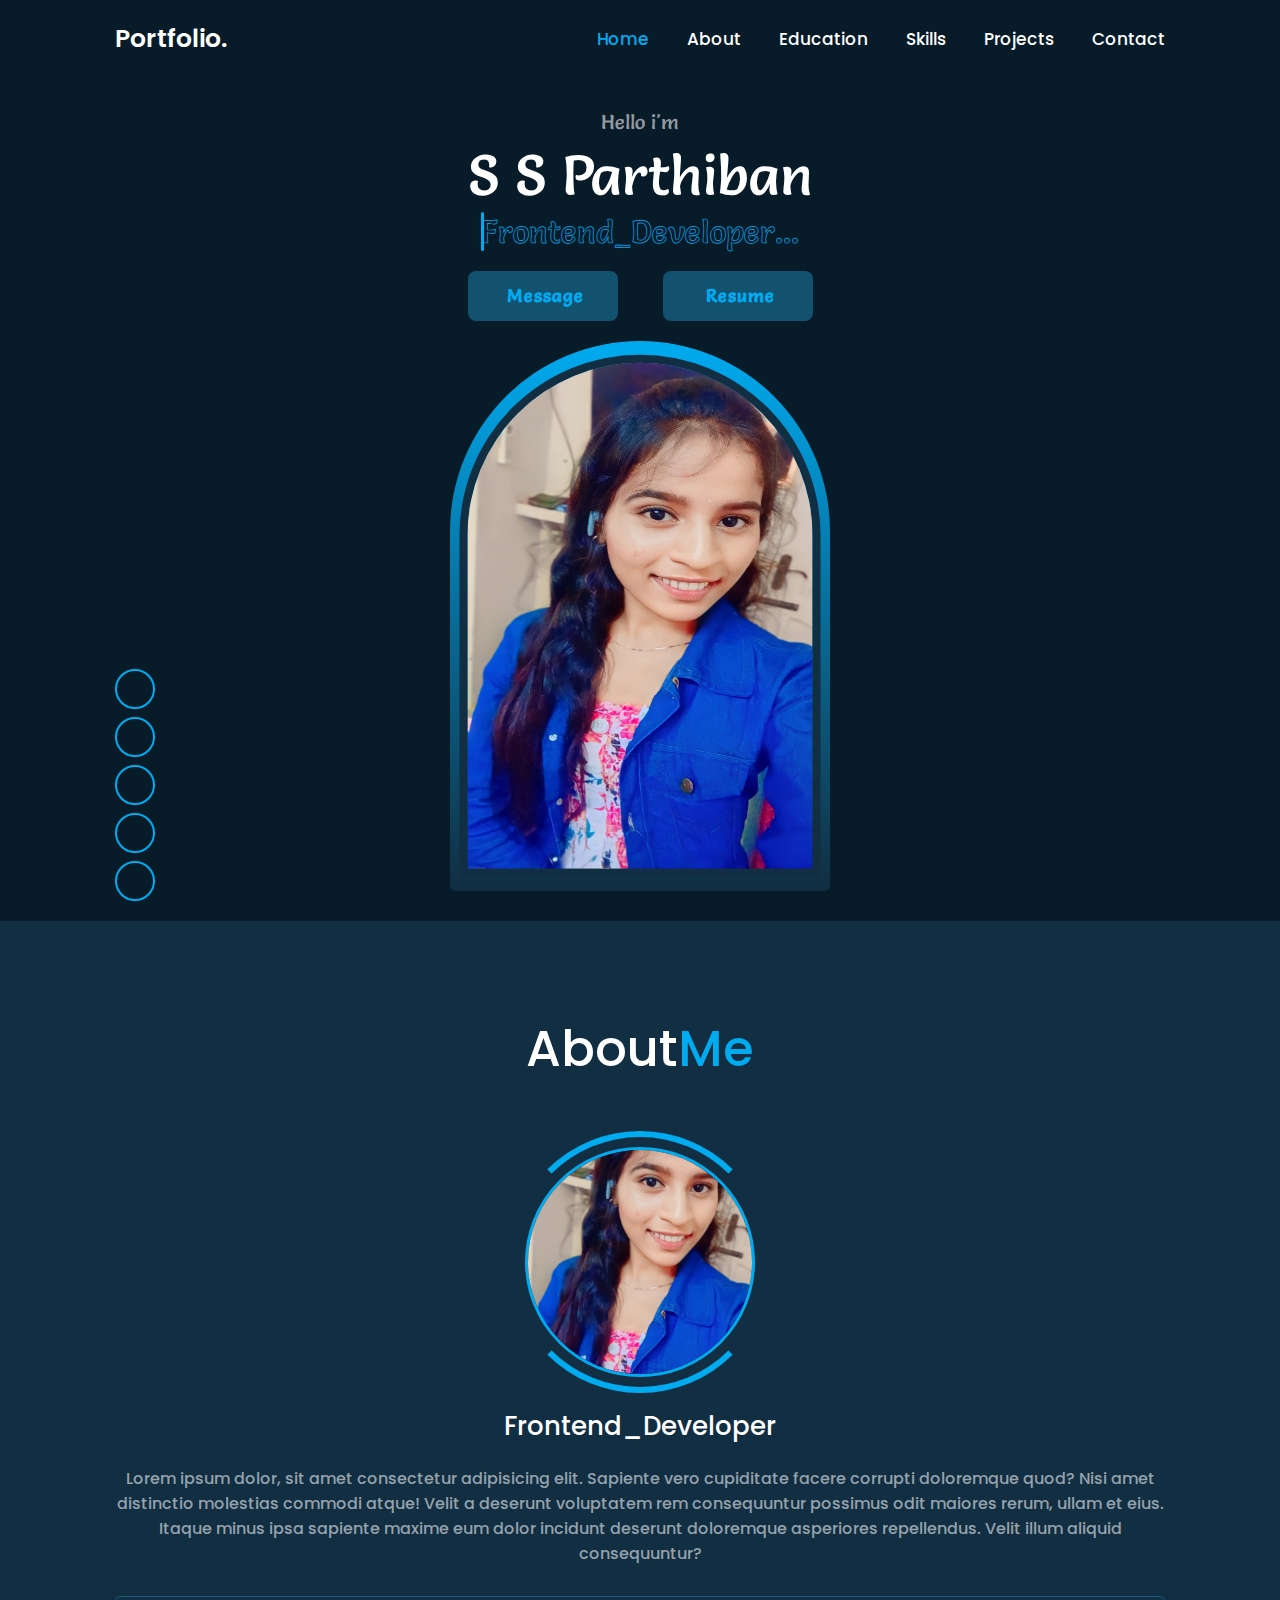
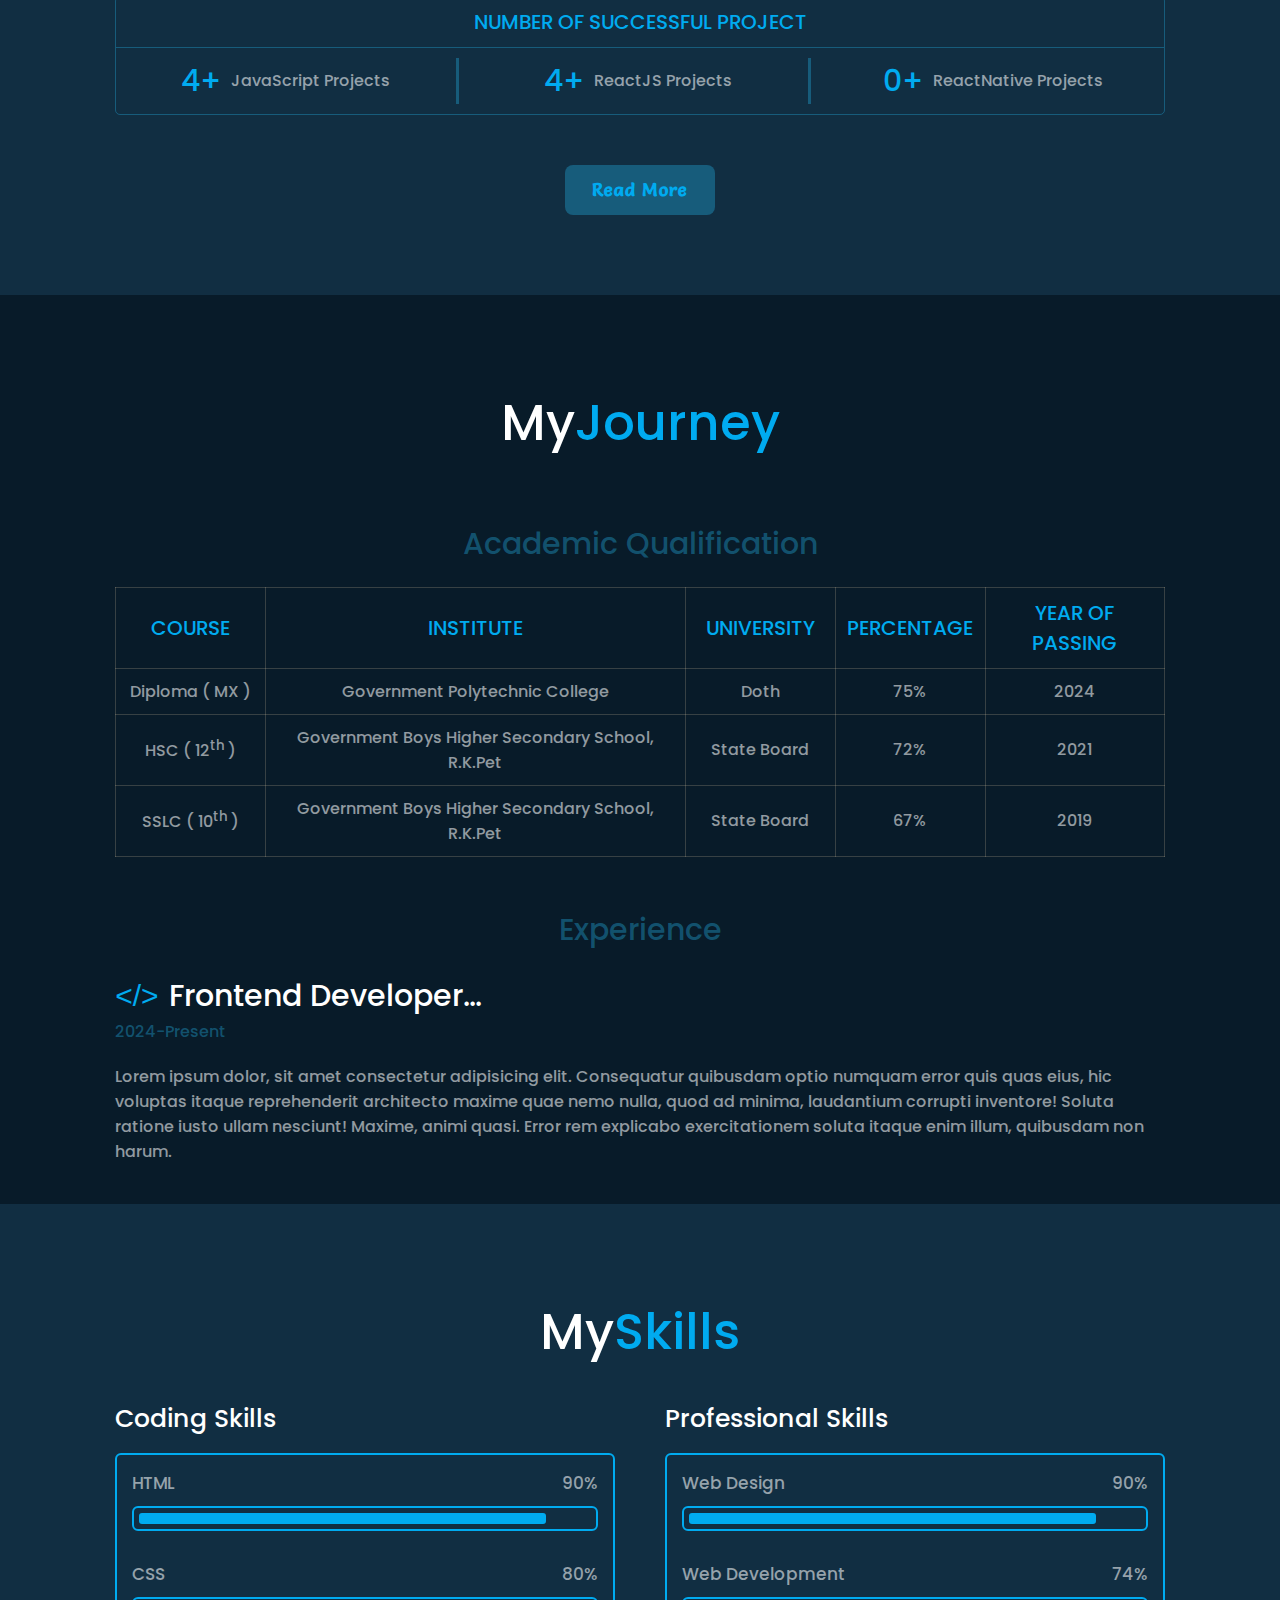
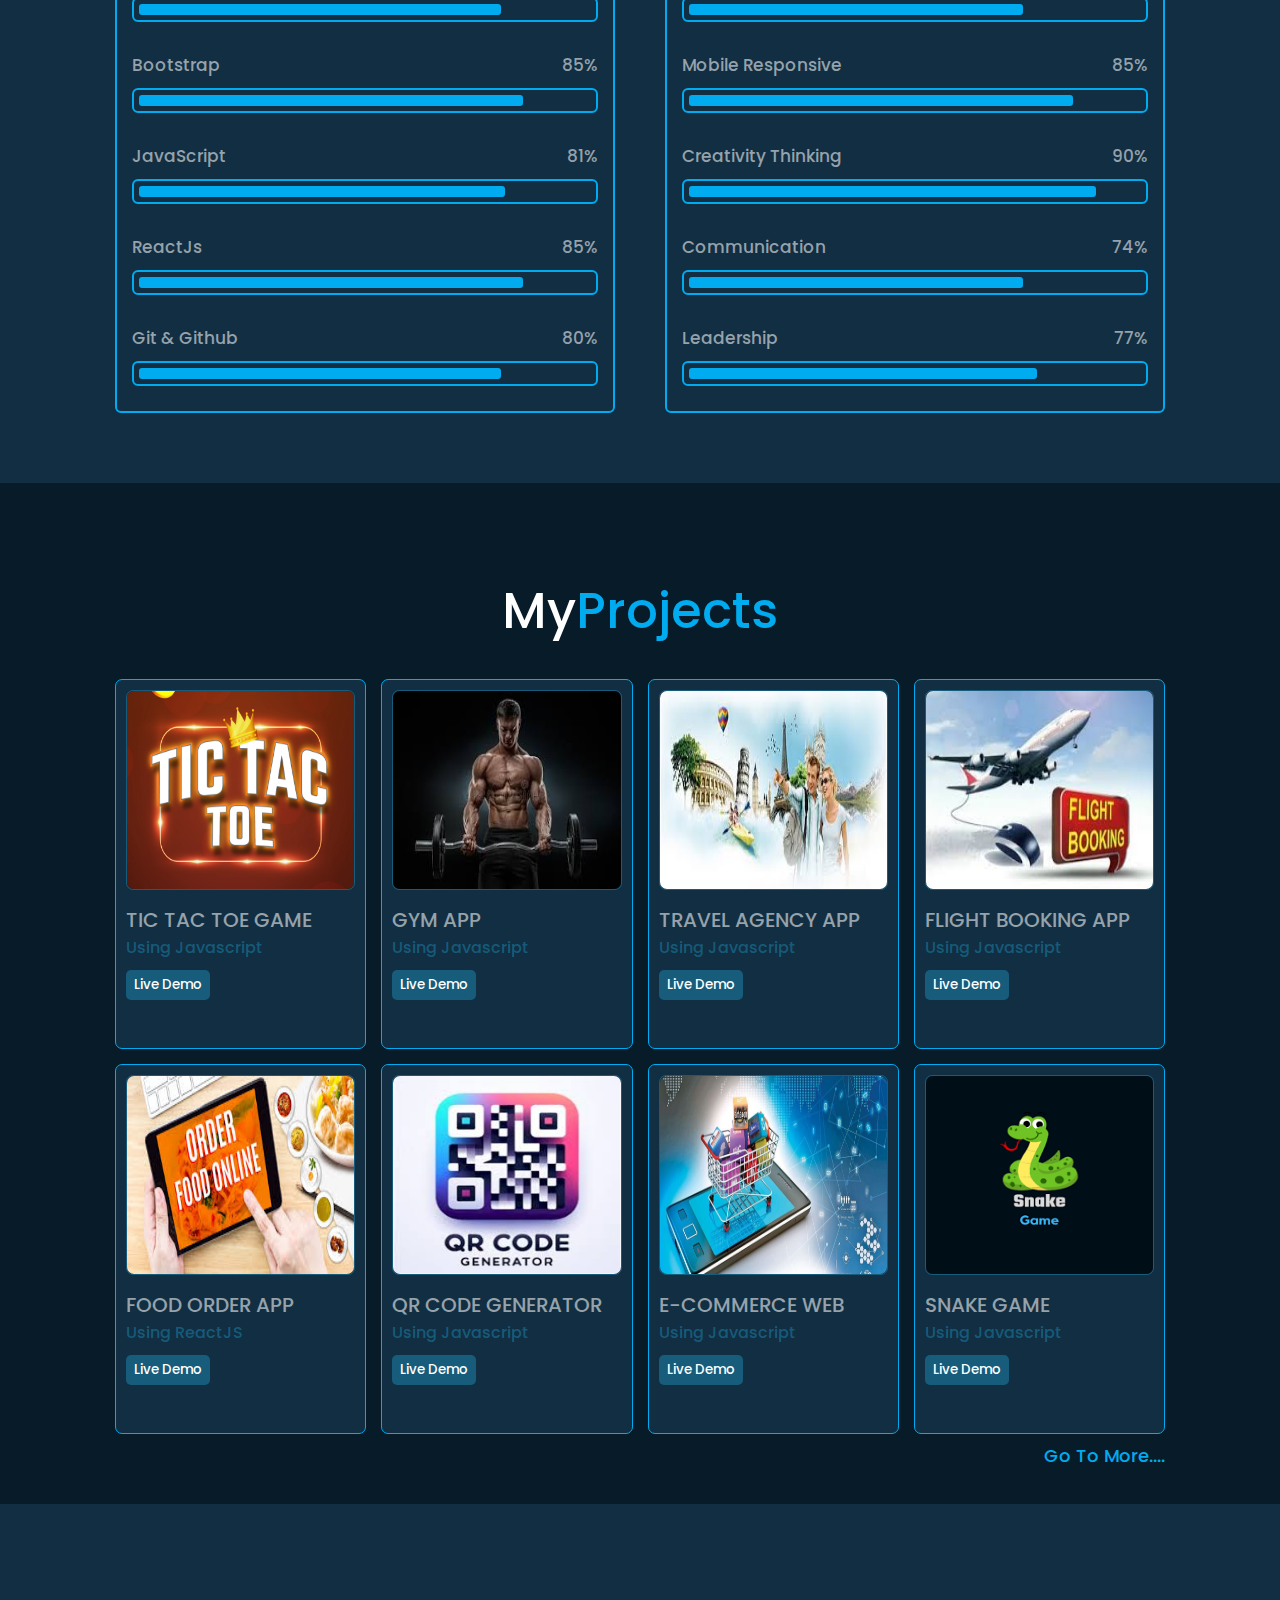
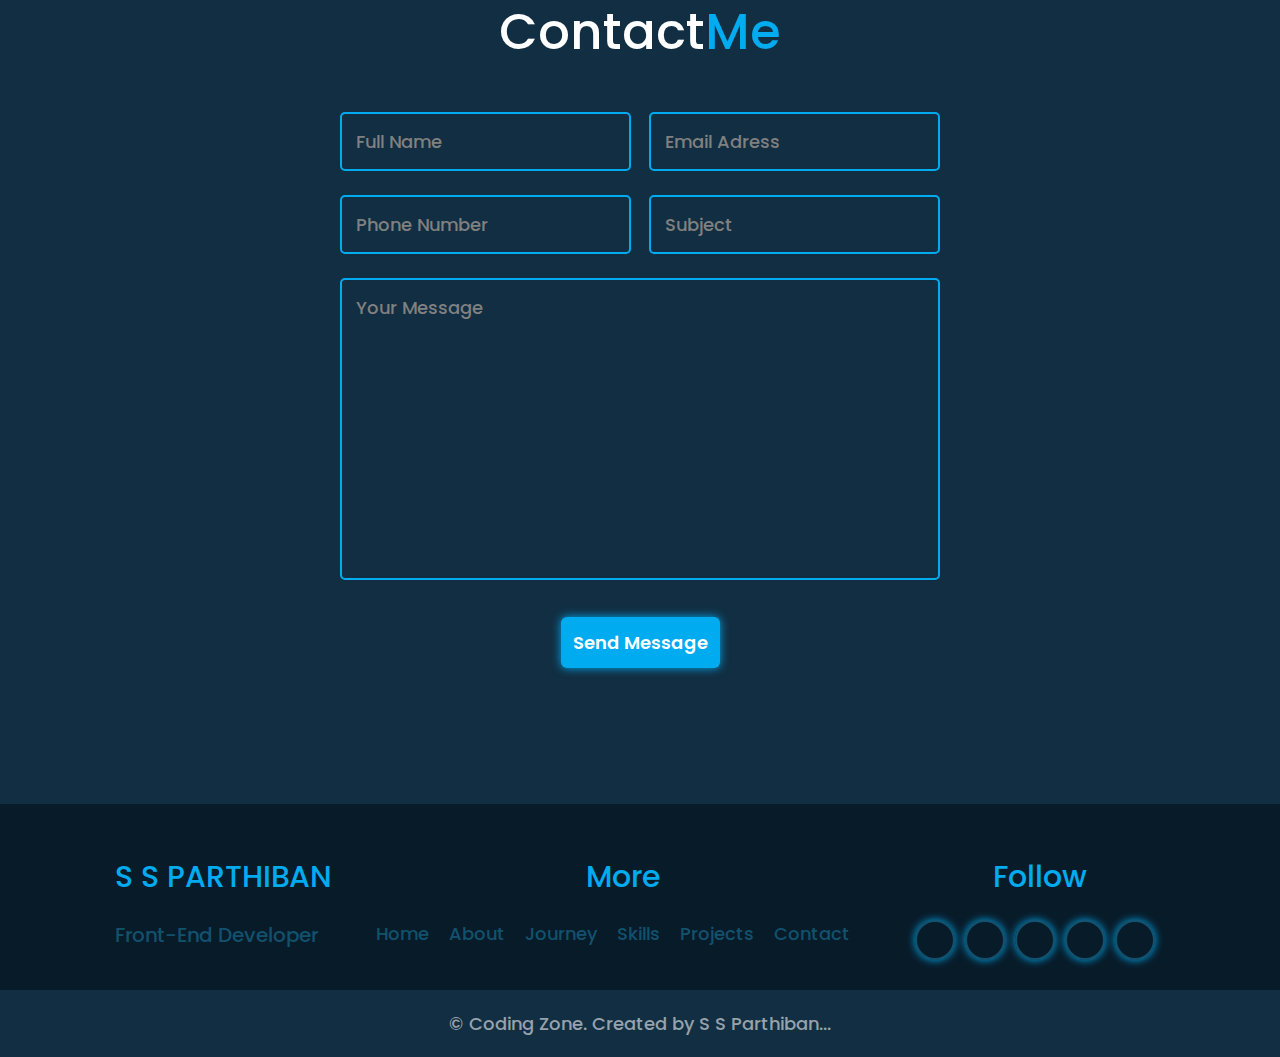
<file: index.html/index.html>
<!DOCTYPE html>
<html lang="en">
<head>
    <meta charset="UTF-8">
    <meta name="viewport" content="width=device-width, initial-scale=1.0">
    <title>parthiban portfolio</title>
    <link rel="stylesheet" href="../style.css">
    <script src="../script.js" defer></script>
    <link rel="stylesheet" href="https://cdnjs.cloudflare.com/ajax/libs/font-awesome/6.5.1/css/all.min.css" integrity="sha512-DTOQO9RWCH3ppGqcWaEA1BIZOC6xxalwEsw9c2QQeAIftl+Vegovlnee1c9QX4TctnWMn13TZye+giMm8e2LwA==" crossorigin="anonymous" referrerpolicy="no-referrer" />
</head>
<body>
    <!-- header section -->
    <header class="header">
        <a href="#" class="logo">Portfolio.</a>

        <i class="fa-solid fa-bars" id="menu-icon"></i>

        <nav class="navbar">
            <a href="#" class="active">Home</a>
            <a href="#about">About</a>
            <a href="#education">Education</a>
            <a href="#skills">Skills</a>
            <a href="#projects">Projects</a>
            <a href="#contact">Contact</a>
        </nav>
    </header>

    <!-- home section -->
    <section class="home" id="home">
        <div class="home-content ">
            <p>Hello i'm</p>
            <h1>S S Parthiban</h1>
            <div class="text-animate">
                <h3 data-value="Frontend_Developer...">Frontend_Developer...</h3>
            </div>
            
            <div class="btn-box">
                <a href="https://wa.me/918883785894?ext=Hi how are you " target="_blank" class="btn"><i class="fa-brands fa-whatsapp"></i>Message</a>
                <a href="../resume/S S Parthiban Resume.pdf" download="parthiban Resume" target="_blank" class="btn"><i class="fa-solid fa-download"></i>Resume</a>
            </div>
        </div>
        <div class="heroImgDiv">
            <img src="../profileimg/ssparthi.jpg" alt="">
        </div>
        <div class="home-sci">
            <div><a href="https://www.instagram.com/s_s_parthiban?igsh=MW80ZnVjNmd0bXhndA=="><i class="fa-brands fa-instagram"></i></a></div>
            <div><a href="https://www.facebook.com/profile.php?id=61556801003787&mibextid=ZbWKwL"><i class="fa-brands fa-facebook"></i></a></div>
            <div><a href="#"><i class="fa-brands fa-linkedin-in"></i></a></div>
            <div><a href="mailto:ssparthiban99@gmail.com"><i class="fa-regular fa-envelope"></i></a></div>
            <div><a href="#"><i class="fa-brands fa-github"></i></a></div>
        </div>

    </section>

    <!-- about section -->
    <section class="about" id="about">
        <h2 class="heading">About<span>Me</span></h2>

        <div class="about-img">
            <img src="../profileimg/ssparthi.jpg" alt="aboutSectionImg">
            <span class="circle-spin"></span>
        </div>

        <div class="about-content">
            <h3>Frontend_Developer</h3>
            <p>Lorem ipsum dolor, sit amet consectetur adipisicing elit. Sapiente vero cupiditate facere corrupti doloremque quod? Nisi amet distinctio molestias commodi atque! Velit a deserunt voluptatem rem consequuntur possimus odit maiores rerum, ullam et eius. Itaque minus ipsa sapiente maxime eum dolor incidunt deserunt doloremque asperiores repellendus. Velit illum aliquid consequuntur?</p>

            <div class="successProjectDivs">
                <h1 class="h1Tital">number of Successful Project</h1>
                <div class="projectDiv">
                    <h2>4+</h2>
                    <div>
                        <p>JavaScript Projects</p>
                    </div>
                </div>
                <div class="projectDiv">
                    <h2>4+</h2>
                    <div>
                        <p>ReactJS Projects</p>
                    </div>
                </div>
                <div class="projectDiv">
                    <h2>0+</h2>
                    <div>
                        <p>ReactNative Projects</p>
                    </div>
                </div>
            </div>

            <div class="btn-box btns">
                <a href="#about" class="btn">Read More</a>
            </div>
        </div>
    </section>

     <!-- education section -->
     <section id="education" class="">
        <h2 class="heading">My<span>Journey</span></h2>
        <div class="educationContainer">
            <div class="tableDiv"> <!--TABLE DIV-->
                <h3>Academic Qualification</h3>
                <table> <!--TABLE-->
                    <thead>
                        <tr>
                            <th>Course</th>
                            <th>Institute</th>
                            <th>University</th>
                            <th>Percentage</th>
                            <th>Year Of Passing</th>
                        </tr>
                    </thead>
                    <tbody>
                        <tr>
                            <td>Diploma ( MX )</td>
                            <td>Government Polytechnic College</td>
                            <td>Doth</td>
                            <td>75%</td>
                            <td>2024</td>
                        </tr>
                        <tr>
                            <td>HSC ( 12<sup>th</sup> )</td>
                            <td>Government Boys Higher Secondary School, R.K.Pet</td>
                            <td>State Board</td>
                            <td>72%</td>
                            <td>2021</td>
                        </tr>
                        <tr>
                            <td>SSLC ( 10<sup>th</sup> )</td>
                            <td>Government Boys Higher Secondary School, R.K.Pet</td>                
                            <td>State Board</td>
                            <td>67%</td>
                            <td>2019</td>
                        </tr>
                    </tbody>
                </table>
            </div>
            <div class="expDiv"> <!--EXPERIENCE SECTION-->
                <h3>Experience</h3>
                <h4><span>&lt;/&gt;</span>Frontend Developer...</h4>
                <p>2024-Present</p>
                <p class="para">Lorem ipsum dolor, sit amet consectetur adipisicing elit. Consequatur quibusdam optio numquam error quis quas eius, hic voluptas itaque reprehenderit architecto maxime quae nemo nulla, quod ad minima, laudantium corrupti inventore! Soluta ratione iusto ullam nesciunt! Maxime, animi quasi. Error rem explicabo exercitationem soluta itaque enim illum, quibusdam non harum.</p>
            </div>
        </div>
        <!--EDUCATION SECTION FINISHED-->
    </section> 

    <!-- skills section -->
    <section class="skills" id="skills">
        <h2 class="heading">My<span>Skills</span></h2>

        <div class="skills-row">
            <div class="skills-column">
                <h3 class="title">Coding Skills</h3>

                <div class="skills-box">
                    <div class="skills-content">
                        <div class="progress">
                            <h3>HTML <span>90%</span></h3>
                            <div class="bar"><span></span></div>
                        </div>

                        <div class="progress">
                            <h3>CSS <span>80%</span></h3>
                            <div class="bar"><span></span></div>
                        </div>

                        <div class="progress">
                            <h3>Bootstrap <span>85%</span></h3>
                            <div class="bar"><span></span></div>
                        </div>

                        <div class="progress">
                            <h3>JavaScript <span>81%</span></h3>
                            <div class="bar"><span></span></div>
                        </div>

                        <div class="progress">
                            <h3>ReactJs <span>85%</span></h3>
                            <div class="bar"><span></span></div>
                        </div>

                        <div class="progress">
                            <h3>Git & Github <span>80%</span></h3>
                            <div class="bar"><span></span></div>
                        </div>
                    </div>
                </div>
            </div>

            <div class="skills-column">
                <h3 class="title">Professional Skills</h3>

                <div class="skills-box">
                    <div class="skills-content">
                        <div class="progress">
                            <h3>Web Design <span>90%</span></h3>
                            <div class="bar"><span></span></div>
                        </div>

                        <div class="progress">
                            <h3>Web Development <span>74%</span></h3>
                            <div class="bar"><span></span></div>
                        </div>

                        <div class="progress">
                            <h3>Mobile Responsive <span>85%</span></h3>
                            <div class="bar"><span></span></div>
                        </div>
                        
                        <div class="progress">
                            <h3>Creativity Thinking <span>90%</span></h3>
                            <div class="bar"><span></span></div>
                        </div>

                        <div class="progress">
                            <h3>Communication <span>74%</span></h3>
                            <div class="bar"><span></span></div>
                        </div>

                        <div class="progress">
                            <h3>Leadership <span>77%</span></h3>
                            <div class="bar"><span></span></div>
                        </div>
                    </div>
                </div>
            </div>
        </div>
    </section>

     <!-- || PROJECT SECTION -->
     <section id="projects">
        <h2 class="heading">My<span>Projects</span></h2>
        <div class="projectContainer container">

            <div class="productDiv">
                <div class="projectDetails">
                    <div class="imgDiv">
                        <img src="../project img/TicTacToe_Banner.webp" alt="TicTacToe_Banner">
                    </div>
                    <div class="projectTitle">
                        <h4>TIC TAC TOE GAME</h4>
                        <p>Using Javascript</p>
                        <button><a href="project.html" target="_blank">Live Demo</a></button>
                    </div>
                </div>
            </div>
            <div class="productDiv">
                <div class="projectDetails">
                    <div class="imgDiv">
                        <img src="../project img/gym.jfif" alt="gym_banner">
                    </div>
                    <div  class="projectTitle">
                        <h4>GYM APP</h4>
                        <p>Using Javascript</p>
                        <button><a href="project.html" target="_blank">Live Demo</a></button>
                    </div>
                </div>
            </div>
            <div class="productDiv">
                <div class="projectDetails">
                    <div class="imgDiv">
                        <img src="../project img/Travel agency.jfif" alt="Travel_agency_banner">
                    </div>
                    <div class="projectTitle">
                        <h4>TRAVEL AGENCY APP</h4>
                        <p>Using Javascript</p>
                        <button><a href="project.html" target="_blank">Live Demo</a></button>
                    </div>
                </div>
            </div>
            <div class="productDiv">
                <div class="projectDetails">
                    <div class="imgDiv">
                        <img src="../project img/flight booking.jfif" alt="flight_booking_banner">
                    </div>
                    <div class="projectTitle">
                        <h4>FLIGHT BOOKING APP</h4>
                        <p>Using Javascript</p>
                        <button><a href="project.html" target="_blank">Live Demo</a></button>
                    </div>
                </div>
            </div>
            <div class="productDiv">
                <div class="projectDetails">
                    <div class="imgDiv">
                        <img src="../project img/food order.jfif" alt="food_order_banner">
                    </div>
                    <div class="projectTitle">
                        <h4>FOOD ORDER APP</h4>
                        <p>Using ReactJS</p>
                        <button><a href="project.html" target="_blank">Live Demo</a></button>
                    </div>
                </div>
            </div>
            <div class="productDiv">
                <div class="projectDetails">
                    <div class="imgDiv">
                        <img src="../project img/qr code.jfif" alt="qr_code_banner">
                    </div>
                    <div class="projectTitle">
                        <h4>QR CODE GENERATOR</h4>
                        <p>Using Javascript</p>
                        <button><a href="project.html" target="_blank">Live Demo</a></button>
                    </div>
                </div>
            </div>
            <div class="productDiv">
                <div class="projectDetails">
                    <div class="imgDiv">
                        <img src="../project img/ecommer.jpg" alt="e-commer_banner">
                    </div>
                    <div class="projectTitle">
                        <h4>E-COMMERCE WEB</h4>
                        <p>Using Javascript</p>
                        <button><a href="project.html" target="_blank">Live Demo</a></button>
                    </div>
                </div>
            </div>
            <div class="productDiv">
                <div class="projectDetails">
                    <div class="imgDiv">
                        <img src="../project img/snake game.png" alt="snake_banner">
                    </div>
                    <div class="projectTitle">
                        <h4>SNAKE GAME</h4>
                        <p>Using Javascript</p>
                        <button><a href="project.html" target="_blank">Live Demo</a></button>
                    </div>
                </div>
            </div>
            <div class="moreProjectDiv"> <!--MORE PROJECT-->
                <span class="handSymbol"><i class="fa-solid fa-angles-right"></i></span>
                <a href="project.html" class="moreProjects" target="_blank">Go To More....</a>
           </div>
        </div>
     </section>

     <!-- || CONTACT SECTION -->
     <section id="contact">
        <h2 class="heading">Contact<span>Me</span></h2>
        <div class="contactContainer container">

            <form action="https://api.web3forms.com/submit" method="POST"><!--FORM-->
                <input type="hidden" name="access_key" value="16706252-7cd8-41ef-aad6-5b6800eb6622">
                <div class="input-box"> 
                    <div class="input-field field"><!--FULL NAME-->
                        <input type="text" placeholder="Full Name" name="fullname" id="name" class="item" autocomplete="off" required>
                    </div>
                    <div class="input-field field"><!--EMAIL-->
                        <input type="email" placeholder="Email Adress" name="email" id="email" class="item" autocomplete="off" required>
                    </div>
                </div>

                <div class="input-box">
                    <div class="input-field field"><!--PHONE NUMBER-->
                        <input type="number" placeholder="Phone Number" name="phoneNumber" id="phone" class="item" autocomplete="off" required>
                    </div>
                    <div class="input-field field"><!--SUBJECT-->
                        <input type="text" placeholder="Subject" name="subject" id="subject" class="item" autocomplete="off" required>
                    </div>
                </div>

                <div class="textarea-field field"><!--TEXTAREA-->
                    <textarea name="" id="message" cols="30" rows="10" placeholder="Your Message" autocomplete="off" class="item" required></textarea>
                </div>
                <button type="submit">Send Message</button><!--SUBMIT BTN-->
            </form>

        </div>
        <!--CONTACT SECTION FINISHED-->
    </section>

    <!-- || FOOTER SECTION 1-->
    <section class="footer">
        <div class="footerContainet container">
            <div class="footerDetails">
                <div class="section1"><!--SECTION 1-->
                    <h3>S S PARTHIBAN</h3>
                    <small>Front-End Developer</small>
                </div>
                <div class="section2"><!--SECCTION 2-->
                    <h3>More</h3>
                        <div> <!--FOOTER NAV LINK-->
                            <a href="#">Home</a>
                            <a href="#about">About</a>
                            <a href="#education">Journey</a>
                            <a href="#skills">Skills</a>
                            <a href="#projects">Projects</a>
                            <a href="#contact">Contact</a>
                        </div>
                </div>
                <div class="section3"> <!--SECTION 3-->
                    <h3>Follow</h3>
                    <div class="socialIcons"> <!--SOCIAL LINK-->
                        <div><a href="https://www.instagram.com/s_s_parthiban?igsh=MW80ZnVjNmd0bXhndA==" target="_blank"><i class="fa-brands fa-instagram"></i></a></div>
                        <div><a href="https://www.facebook.com/profile.php?id=61556801003787&mibextid=ZbWKwL" target="_blank"><i class="fa-brands fa-facebook"></i></a></div>
                        <div><a href="" target="_blank"><i class="fa-brands fa-linkedin-in"></i></a></div>
                        <div><a href="mailto:ssparthiban99@gmail.com" target="_blank"><i class="fa-regular fa-envelope"></i></a></div>
                        <div><a href="" target="_blank"><i class="fa-brands fa-github"></i></a></div>
                    </div>
                </div>
            </div>
        </div>
        <!-- FOOTER SECTION 1 FINISHED -->
    </section>

    <!-- || FOOTER SECTION 2 -->
    <section class="footer2">
        <div class="copyRight"> <!--COPY RIGHT-->
            <p>&copy; Coding Zone. Created by S S Parthiban...</p>
        </div>
        <!--FOOTER SECTION 2 FINISHED-->
    </section>

</body>
</html>
</file>
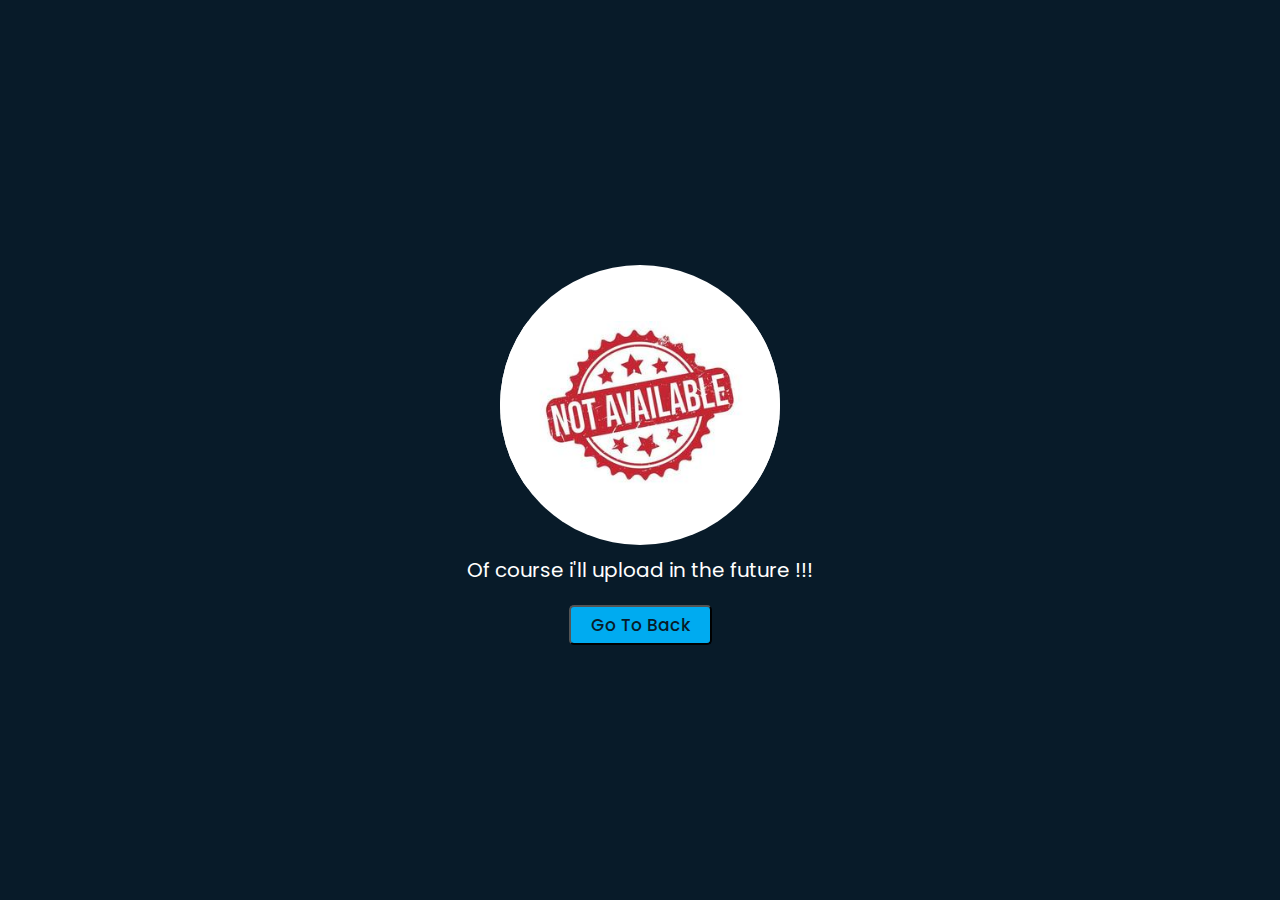
<file: index.html/project.html>
<!DOCTYPE html>
<html lang="en">
<head>
    <meta charset="UTF-8">
    <meta name="viewport" content="width=device-width, initial-scale=1.0">
    <title>projects</title>
    <link rel="stylesheet" href="../project.css">
</head>
<body>
    <div class="dummy">
        <div class="imgDiv">
            <img src="../not available/not available img.jpg" alt="">
        </div>
    </div>
    <p>Of course i'll upload in the future !!!</p>
    <button><a href="index.html">Go To Back</a></button>
</body>
</html>
</file>
<file: style.css>
@import url('https://fonts.googleapis.com/css2?family=Poppins:ital,wght@0,100;0,200;0,300;0,400;0,500;0,600;0,700;0,800;0,900;1,100;1,200;1,300;1,400;1,500;1,600;1,700;1,800;1,900&family=Roboto:ital,wght@0,100;0,300;0,400;0,500;0,700;0,900;1,100;1,300;1,400;1,500;1,700;1,900&family=Salsa&display=swap');

*{
    padding: 0;
    margin:0;
    box-sizing:border-box;
    text-decoration: none;
    list-style-type: none;
    border: none;
    outline: none;
    font-family: var(--font-1);
    font-weight: 500;
}
:root{

    /* || CONTAINER WIDTH */
    --bg-color:#081b29;
    --second-bg-color:#112e42;
    --text-color:#fff;
    --text-color-2:#ffffff8f;
    --main-color:#00abf0;
    --main-light:#1c87b185;
    --color-black-1:#171717;
    --color-black-2:#5c5c5c;
    /* || FONT */
    --font-1:"Poppins", "sans-serif";
    --font-2:"Salsa", "cursive";
    --font-3:"Roboto", sans-serif;

    /* || TRANSITION */
    --transition:.3s;
}
img{
    user-select: none;
}
html{
    scroll-behavior: smooth;
    font-size:62.5%;
}
.home p,
.about p,
.educationContainer .expDiv .para,
table tbody tr td,
.skills-content .progress h3{
    color: var(--text-color-2);
}
body{
    background-color: var(--bg-color);
    color: var(--text-color);
}

 /* || ------------- HEADER SECTION STYLE -------------- */
.header{
    position: fixed;
    top: 0;
    left: 0;
    width: 100%;
    padding: 2rem 9%;
    background-color: var(--bg-color);
    display: flex;
    justify-content: space-between;
    align-items: center;
    z-index: 100;
}

 /* || LOGO STYLE */
.logo{
    font-size: 2.5rem;
    color: var(--text-color);
    font-weight: 600;
}
.navbar a{
    font-size: 1.7rem;
    color: var(--text-color);
    font-weight: 500;
    margin-left: 3.5rem;
    transition: .3s;
}
.navbar a:hover,
.navbar a.active{
    color: var(--main-color);
}

 /* || MENU-ICON STYLE */
#menu-icon{
    font-size: 3.6rem;
    color: var(--text-color);
    cursor: pointer;
    display: none;
}

/* || ------------- HERO SECTION STYLE -------------- */
section{
   min-height: 100vh;
   padding: 9rem 9% 2rem;
}
.home{
   display: flex;
   align-items: center;
   flex-direction: column;
   padding: 0 9%;
}
.home-content{
   padding-top: 10rem;
   text-align: center;
   display: flex;
   align-items: center;
   flex-direction: column;
}
.home-content h1{
   font-size: 5.6rem;
   font-weight: 500;
   line-height: 1.3;
   font-family: var(--font-2);
}
.home-content .text-animate{
    position: relative;
    width: 32.8rem;
    display: flex;
    justify-content: center;
}
.home-content .text-animate h3{
    font-size: 3.2rem;
    font-weight: 300;
    color: transparent;
    -webkit-text-stroke: .7px var(--main-color);
    font-family: var(--font-2);
    position: relative;
}
.home-content .text-animate h3::before{
    content: attr(data-value);
    position: absolute;
    left: 0;
    top: 0;
    width: 0%;
    height: 100%;
    color: var(--main-color);
    overflow: hidden;
    border-right: 3px solid var(--main-color);
    border-radius: 2px;
    animation: flow 5s linear infinite;
}
@keyframes flow{
    0%,10%,100%{
        width: 0%;
    }
    70%,90%{
        width: 100%;
    }
}
.home-content p{
    font-size: 20px;
    margin: 1rem 0 0.5rem 0;
    font-family: var(--font-2);
}
.btn-box{
    position: relative;
    display: flex;
    justify-content: space-between;
    min-width: 34.5rem;
    height: 5rem;
    margin: 20px 0;
}
.btn-box .btn{
    position: relative;
    display: inline-flex;
    justify-content: center;
    align-items: center;
    width: 15rem;
    height: 100%;
    background-color: var(--main-light);
    border-radius: .8rem;
    /* border: .2rem solid var(--main-color); */
    font-size: 1.8rem;
    font-weight: 700;
    letter-spacing: .1rem;
    color: var(--main-color);
    z-index: 1;
    overflow: hidden;
    font-family: var(--font-2);
}
.btn-box .btn i{
    font-size: 23px;
    margin-right: 5px;
}
.btn-box .btn::before{
    content: "";
    position: absolute;
    top: 0;
    left: 0;
    width: 0;
    height: 100%;
    background-color: var(--bg-color);
    z-index: -1;
    transition: .5s;
}
.btn-box .btn:hover::before{
    width: 100%;
}
.btn-box .btn:hover{
    color: var(--main-color);
    border: 1px solid var(--main-color);
}
.home .heroImgDiv{
    width: 380px;
    height: 550px;
    background:linear-gradient(var(--main-color),var(--second-bg-color));
    margin-bottom: 3rem;
    border-radius: 200px 200px 5px 5px;
    position: relative;
}
.home .heroImgDiv img{
    width: 95%;
    height: 95%;
    border-radius: 200px 200px 5px 5px;
    position: absolute;
    top: 50%;
    left: 50%;
    transform: translate(-50%,-50%);
    border: 8px solid var(--second-bg-color);
    cursor: pointer;
}

.home-sci{
    position: absolute;
    bottom: -12%;
    left: 9%;
    /* display: flex;
    justify-content: space-between; */
    z-index: 99;

}
.home-sci div{
    width: 40px;
    height: 40px;
    background-color: transparent;
    border: 2px solid var(--main-color);
    border-radius: 50%;
    transition: .2s;
    position: relative;
    display:flex;
    justify-content: center;
    align-items: center; 
    margin-bottom: 8px;
}
.home-sci a{
    color: var(--main-color);
    font-size: 20px;
    display:flex;
    justify-content: center;
    align-items: center; 
}
.home-sci div:hover{
    background-color: var(--second-bg-color);
}

/* || ABOUT SECTION STYLE */
.about{
    display: flex;
    justify-content: center;
    align-items: center;
    flex-direction: column;
    gap: 2rem;
    background-color: var(--second-bg-color);
    padding-bottom: 6rem;
}
.heading{
    font-size: 5rem;
    margin-bottom: 3rem;
    text-align: center;
}
.heading span{
    color: var(--main-color);
    position: relative;
}
.heading span::after{
    content: "";
    width: 0%;
    height: 5px;
    background-color: var(--main-color);
    position: absolute;
    bottom: -5px;
    left: 0;
    border-radius: 20px;
    animation: border 1s linear infinite;
}
/* || ABOUT TITLE ANIMATION */
@keyframes border{
    0%{
        width: 0%;
    }
    70%{
        width: 50%;
        transform: translateX(100%);
    }
}
.about-img{
    position: relative;
    width: 25rem;
    height: 25rem;
    border-radius: 50%;
    display: flex;
    justify-content: center;
    align-items: center;
    cursor: pointer;
}
.about-img img{
    width: 92%;
    height: 92%;
    border-radius: 50%;
    border: 3px solid var(--main-color);
    object-fit: cover;
    cursor: pointer;
}
.about-img::after{
    content: "";
    position: absolute;
    width: 100%;
    height: 100%;
    border-radius: 50%;
    border-top: 6px solid var(--main-color);
    border-right: 6px solid transparent;
    border-bottom:6px solid var(--main-color) ;
    border-left: 6px solid transparent;
    animation: spin 2s linear infinite;
}
@keyframes spin{
    0%{
        transform: rotate(0deg);
    }
    100%{
        transform: rotate(360deg);
    }
}
.about-content{
    text-align: center;
}
.about-content h3{
    font-size: 2.6rem;
}
.about-content p{
    font-size: 16px;
    margin: 2rem 0 3rem;
}

/* || SUCCESS PROJECT DIVS */
.successProjectDivs{
    column-count: 3;
    margin: 30px 0;
    border: 1px solid var(--main-light);
    padding: 10px 0;
    border-radius: 5px;
}
.successProjectDivs .h1Tital{
    column-span: all;
    padding-bottom: 10px;
    margin-bottom: 10px;
    font-size: 20px;
    color: var(--main-color);
    text-transform: uppercase;
    border-bottom: 1px solid var(--main-light);
}
.successProjectDivs .projectDiv{
    height: fit-content;
    display: flex;
    justify-content: center;
    align-items: center;
    padding: 0 20px;
    border-right: 3px solid var(--main-light);
    color: gray;
}
.projectDiv h2{
    display: flex;
    align-items: center;
    font-size: 3rem;
    color: var(--main-color);
}
.successProjectDivs .projectDiv div{
    margin-left: 10px;
}
.projectDiv div p{
    text-align: start;
    display: flex;
    justify-content: flex-start;
    margin: 0px;
}
.successProjectDivs .projectDiv:nth-last-child(1){
    border: none;
}

.btn-box.btns{
    display: inline-block;
    width: 15rem;
}
.btn-box.btns a::before{
    background-color: var(--second-bg-color);
}


/* || ------------- EDUCATION SECTION STYLING ------------- */
#education{
/*     width: 100%; */
    height:fit-content;
    padding-bottom: 2rem;
}
/* || EDUCATION TITLE */
#education h2{
    font-size: 5rem;
    margin-bottom: 3rem;
    text-align: center;
    color: var(--text-color);
}
#education h2 span{
    color: var(--main-color);
    position: relative;
}
#education h2 span::after{
    content: "";
    width: 0%;
    height: 5px;
    background-color: var(--main-color);
    position: absolute;
    bottom: -5px;
    left: 0;
    border-radius: 20px;
    animation: border 1s linear infinite;
}
.educationContainer h3{
    font-size: 3rem;
    text-align: center;
    color: var(--main-light);
    font-weight: 500;
    margin-top: 30px;
}

/* || EDUCATION TABLE DIV */
.educationContainer .tableDiv{
    overflow-x: auto;
    margin-bottom: 3rem;
}
.educationContainer table{
    width: 100%;
    padding: 20px;
    border-collapse: collapse;
    margin: 20px 0;
    cursor:text;
}
.educationContainer th,td{
    min-width: 150px;
    border: 1px solid rgba(245, 222, 179, 0.199);
    text-align: center;
    color: var(--text-color);
    padding: 10px 5px;
    font-size: 16px;
}
.educationContainer table thead th{
    text-transform: uppercase;
    color: var(--main-color);
    font-size: 20px;
}
.educationContainer tr:hover{
    background-color: var(--second-bg-color);
    transition: .3s;
}

/* || -WEBKIT SCROLLBAR */
.tableDiv::-webkit-scrollbar {
    width: 2px;
    height: 5px;
    cursor: pointer;
}
.tableDiv::-webkit-scrollbar-track{
    border-radius: 10px;
    background-color: var(--second-bg-color);
    cursor: pointer;
}
.tableDiv::-webkit-scrollbar-thumb{
    background-color: var(--main-color);
    border-radius: 10px;
    cursor: pointer;
}

/* || EXPERIENCE */
.expDiv h3 {
    text-align: center;
    margin: 2rem 0;
    color: var(--main-light);
    font-weight: 500;
}
.expDiv h4{
    color: var(--text-color);
    font-weight: 500;
    font-size: 3rem;
}
.expDiv h4 span{
    color: var(--main-color);
    font-family: Arial, Helvetica, sans-serif;
    margin-right: 10px;
}
.expDiv p{
    font-size: 16px;
    color: var(--main-light);
}
.expDiv .para{
    font-size: 16px;
    padding: 20px 0;
    color: var(--text-color);
}

/* || -------------- SKILLS SECTION STYLE -------------- */

/* h3 span{
    color: var(--main-color);
} */
.skills{
    min-height: auto;
    padding-bottom: 7rem;
    background-color: var(--second-bg-color);
}
.skills .skills-row{
    display: flex;
    flex-wrap: wrap;
    gap: 5rem;
}
.skills-row .skills-column{
    flex: 1 1 40rem;
}
.skills-column .title{
    font-size: 2.5rem;
    margin: 0 0 1.5rem;
    
}
.skills-box .skills-content{
    position: relative;
    border: .2rem solid var(--main-color);
    border-radius: .6rem;
    padding: .5rem 1.5rem;
    z-index: 1;
}
.skills-box .skills-content::before{
    content: "";
    position: absolute;
    top: 0;
    left: 0;
    width: 0;
    height: 100%;
    background-color: var(--bg-color);
    z-index: -1;
    transition: .5s;
}
.skills-box .skills-content:hover::before{
    width: 100%;
}
.skills-content .progress{
    padding: 1rem 0;
}
.skills-content .progress h3{
    font-size: 1.7rem;
    display: flex;
    justify-content: space-between;
    font-weight: 500;
}
.skills-content .progress .bar{
    height: 2.5rem;
    border-radius: .6rem;
    border: .2rem solid var(--main-color);
    padding: .5rem;
    margin: 1rem 0;
}
.skills-content .progress .bar span{
    display: block;
    height: 100%;
    border-radius: .3rem;
    background-color: var(--main-color);
}
/* || CODING SKILLS STYLE*/
.skills-column:nth-child(1) .skills-content .progress:nth-child(1) .bar span{
    width: 90%;
}
.skills-column:nth-child(1) .skills-content .progress:nth-child(2) .bar span{
    width: 80%;
}
.skills-column:nth-child(1) .skills-content .progress:nth-child(3) .bar span{
    width: 85%;
}
.skills-column:nth-child(1) .skills-content .progress:nth-child(4) .bar span{
    width: 81%;
}
.skills-column:nth-child(1) .skills-content .progress:nth-child(5) .bar span{
    width: 85%;
}
.skills-column:nth-child(1) .skills-content .progress:nth-child(6) .bar span{
    width: 80%;
}

/* || PROFESSIONAL SKILLS STYLE*/
.skills-column:nth-child(2) .skills-content .progress:nth-child(1) .bar span{
    width: 90%;
}
.skills-column:nth-child(2) .skills-content .progress:nth-child(2) .bar span{
    width: 74%;
}
.skills-column:nth-child(2) .skills-content .progress:nth-child(3) .bar span{
    width: 85%;
}
.skills-column:nth-child(2) .skills-content .progress:nth-child(4) .bar span{
    width: 90%;
}
.skills-column:nth-child(2) .skills-content .progress:nth-child(5) .bar span{
    width: 74%;
}
.skills-column:nth-child(2) .skills-content .progress:nth-child(6) .bar span{
    width: 77%;
}


/* || -------------- PROJECTS SECTION STYLING ------------- */
#projects{
    padding-bottom: 7rem;
}
.projectContainer{
    display:grid;
    grid-template-columns:repeat(4,1fr);
    gap: 15px;
    position: relative;
}
.projectContainer .productDiv{
    min-height: 370px;
    border: 1px solid var(--main-color);
    border-radius: 7px;
    background-color: var(--second-bg-color);
}
.projectContainer .productDiv:hover{
    background-color: transparent;
    transition: .2s;
}
.productDiv .projectDetails{
    margin: 10px;
}
.productDiv .imgDiv{
    height: 200px;
    border: 1px solid var(--main-light);
    border-radius: 7px;
}
.productDiv .imgDiv img{
    width: 100%;
    height: 100%;
    cursor: pointer;
    border-radius: 7px;
    object-fit:fill;
    object-position: center;
    user-select: none;
}
.projectTitle h4{
    padding-top: 15px;
    font-size: 2rem;
    font-weight: 500;
    cursor:default;
    color: var(--text-color-2);
}
.projectTitle p{
    font-size: 16px;
    color: var(--main-light);
    cursor:default;
}
.projectTitle button{
    padding: 5px 8px;
    background-color:var(--main-light);
    color: var(--text-color);
    border-radius: 5px;
    margin: 10px 0;
    cursor: pointer;
}
.projectTitle button a{
    color: var(--text-color);
}
/* || MORE PROJECT LINK */
.projectContainer .moreProjectDiv{
    font-size: 18px;
    position: absolute;
    right: 0;
    bottom: -50px;
    margin-bottom: 1.5rem;
}
.moreProjectDiv span i{
    color: var(--main-color);
}
.moreProjectDiv a{
    color: var(--main-color);
}
.moreProjectDiv a:hover{
    text-shadow: 0px 0px 20px var(--main-color);
}

/* || ----------- CONTACT SECTION STYLING ----------- */
#contact{
    background-color: var(--second-bg-color);
    padding-bottom: 6rem;
}
#contact h2{
    display: flex;
    justify-content: center;
    color: var(--text-color);
}
#contact h2 span{
    color: var(--main-color);
    position: relative;
}
#contact h2 span::after{
    content: "";
    width: 0%;
    height: 5px;
    background-color: var(--main-color);
    position: absolute;
    bottom: -5px;
    left: 0;
    border-radius: 20px;
    animation: border 1s linear infinite;
}
#contact .contactContainer{
    display: flex;
    align-items: center;
    justify-content: center;
    margin-top: 2.5rem;
}

/* || CONTECT FORM */
#contact form{
    width: 600px;
    text-align: center;
}
form .input-box{
    display: flex;
    justify-content: space-between;
}

/* || INPUT-BOX || INPUT-FIELD */
.input-box .input-field{
    width: 48.5%;
}
.field .item{
    width: 100%;
    padding: 14px;
    background: transparent;
    border: 2px solid var(--main-color);
    outline: none;
    border-radius: 5px;
    font-size: 18px;
    color: var(--text-color-2);
    margin: 12px 0;
}
.field .item:focus,
.field .item:hover{
    box-shadow: 0px 0px 9px var(--main-color);
    transition: .2s;
}
.field .item::placeholder{
    color: grey;
}

/* || TEXTAREA */
form .textarea-field .item{
    resize: none;
}

/* || FORM BTN */
form button{
    padding: 12px 12px;
    background-color: var(--main-color);
    border: none;
    outline: none;
    border-radius: 6px;
    box-shadow: 0 0 10px var(--main-color);
    font-size: 18px;
    font-weight: 600;
    cursor: pointer;
    margin-top: 20px;
    transition: var(--transition);
    color: var(--text-color);
}
form button:hover{
    box-shadow: none;
}

/* || WEBKIT SCROLLBOR */
textarea::-webkit-scrollbar {
    width: 5px;
    cursor: pointer;
}
textarea::-webkit-scrollbar-track{
    border-radius: 10px;
    background-color: var(--color-black-2);
    cursor: pointer;
}
textarea::-webkit-scrollbar-thumb{
    background-color: var(--main-color);
    border-radius: 10px;
    cursor: pointer;
}

/* || ----------- FOOTER SECTION STYLING ----------------- */
.footer{
    padding-top: 3rem;
    min-height: auto;
    padding-bottom:2rem ;
}

.footer .footerDetails{
    padding-top: 20px;
    display: flex;
    justify-content: space-between;
}
.footer .footerDetails h3{
    font-size: 3rem;
    color: var(--main-color);
    text-align: center;
    margin-bottom: 20px;
}
.footer .footerDetails small{
    color: var(--main-light);
    font-size: 20px;
}

/* || FOOTER LINKS */
.section2 div{
    display: flex;
}
.section2 div a{
    margin-right: 20px;
    font-size: 18px;
    color: var(--main-light);
}
.section2 div a:hover{
    text-shadow: 0px 0px 10px var(--main-color);
    transition: .3s;
}

/* || SOCIAL ICONS */
.section3 .socialIcons{
    display: flex;
}
.section3 .socialIcons div{
    width: 40px;
    height: 40px;
    margin:0px 10px 10px 0;
    display: grid;
    place-items: center;
    font-size: 20px;
    border-radius: 50%;
    border: 2px solid  var(--main-light);
    color: var(--main-color);
    cursor: pointer;
    box-shadow: 0px 0px 8px var(--main-color);
}
.section3 .socialIcons div a{
    color: var(--main-color);
}
.section3 .socialIcons div:hover{
    background-color: rgba(0, 0, 0, 0.425);
    transition: var(--transition);
}

/* || FOOTER 2 SECTION STYLING */
.footer2{
    padding:20px 0;
    min-height: auto;
    background-color: var(--second-bg-color);
}

/* || COPY RIGHT STYLE */
.footer2 .copyRight{
    text-align: center;
    font-size: 18px;
    color: var(--text-color-2);
}
.bottomStyle{
    display: block;
}
.bottomStyle a{
    width: 60px;
    height: 60px;
    background-color: var(--color-black-2);
    border-radius: 4px;
    animation: move 3s 0s linear infinite;
    position: fixed;
    bottom: 30px;
    right: 20px;
    cursor: pointer;
    display: grid;
    place-items: center;
    transition: var(--transition);
    scroll-behavior: smooth;
}
.bottomStyle a i {
    color: var(--main-color);
    font-size: 30px;
}

/* ||-----------BREAK POINTS---------*/
@media (min-width:1200px){
    .home-sci{
        position: absolute;
        bottom: -1%;
        left: 9%;
        /* display: flex;
        justify-content: space-between; */
        z-index: 99;
    
    }
}

@media (max-width:1200px){
    html{
        font-size: 55%;
    }
    .home-sci{
        position: absolute;
        bottom: 2%;
        left: 5%;
        /* display: flex;
        justify-content: space-between; */
        z-index: 99;
    
    }
}

@media (max-width:991px){
    .header{
        padding: 2rem 4%;
    }
    section{
        padding: 10rem 4% 2rem;
    }
    .home{
        padding: 0 4%;
    }
    .home-sci{
        position: absolute;
        bottom: 2%;
        left: 5%;
        /* display: flex;
        justify-content: space-between; */
        z-index: 99;
    
    }
    .projectTitle h4{
        padding-top: 15px;
        font-size: 1.2rem;
    }
    .projectTitle p{
        font-size: 14px;
    }
    .footer .footerContainet .footerDetails{
        display: flex;
        flex-direction: column;
        flex-wrap: wrap; 
        text-align: center;
    }
    .footer .footerContainet .footerDetails h3{
        margin-bottom: 5px;
    }
    .footerDetails .section1,
    .footerDetails .section2,
    .footerDetails .section3{
        padding-bottom: 3rem;
    }
    .footerDetails .section2 div{
        display: flex;
        flex-direction: column;
        
    }
    .footerDetails .section2 div a{
        text-align: center;
        margin-right: 0;
    }
    .footerDetails .section3 div{
        display: flex;
        justify-content: center;
    }
}

@media (max-width:768px){
    .header{
        background-color: var(--bg-color);
    }
    #menu-icon{
        display: block;
    }
    .navbar{
        position: absolute;
        top: 100%;
        left: -100%;
        width: 100%;
        padding: 1rem 4%;
        background: var(--bg-color);
        box-shadow: 0 .5rem 1rem rgba(0, 0, 0, .2);
        transition: .25s ease;
        transition-delay: 0s;
    }
    .navbar.active{
        left: 0;
        transition-delay: 0s;
    }
    .navbar a{
        display: block;
        font-size: 2rem;
        border-bottom: 1px solid var(--main-light);
        padding: 20px 10px;
        transition: .2s;
        margin: 0;
    }
    .navbar a:last-child{
        border-bottom: none;
    }
    .navbar a:hover{
        height: 100%;
        background-color: var(--main-light);
    }
    .home-imgHover{
        pointer-events: none;
        background: var(--bg-color);
        opacity: .6;
    }
    .home-sci{
        position: absolute;
        bottom: 2%;
        left: 5%;
        /* display: flex;
        justify-content: space-between; */
        z-index: 99;
    
    }
}
@media (max-width:586px){
    html{
        font-size: 50%;
    }
    .home-content{
        display: flex;
        flex-direction: column;
        align-items: center;
        text-align: center;
    }
    .home-content h1{
        margin-top: 3rem;   /**/
        display: flex;
        flex-direction: column;
        text-align: center;
    }
    .home-content p{
        text-align: center;
    }
    .home-content .btn-box{
        width: 100%;
        display: flex;
        justify-content: center;
        gap: 10px;
    }
    .home-sci{
        position: relative;
        bottom: 0;
        left: 0;
        width:100%;
        display: flex;
        justify-content: center;
        padding: 0 0 10px 0 ;
    }
    
    .successProjectDivs .projectDiv{
        padding: 0 5px;
    }
    .successProjectDivs .projectDiv div{
        margin-left: 3px;
    
    }
    .expDiv{
        display: flex;
        flex-direction: column;
        align-items: center;
        text-align: center;
    }
    .home-sci a{
        width: 38px;
        height: 38px;
    }
    .home-sci div{
        margin: 5px;
    }
    .projectContainer{
        display:grid;
        grid-template-columns:repeat(2,1fr);
        gap: 15px;
    }
    .projectContainer .productDiv{
        min-height: 340px;
        border: 1px solid var(--main-color);
        border-radius: 7px;
        background-color: var(--second-bg-color);
    }
    .projectTitle h4{
        padding-top: 15px;
        font-size: 1.6rem;
    }
    .projectTitle p{
        font-size: 15px;
    }
    #contact form{
        width: 100%;
    }
    .contactContainer form .input-box {
        width: 100%;
        display: flex;
        flex-direction: column;
    }
    .input-box .input-field{
        width: 100%;
    }
}

@media (max-width:462px){
    .home{
        justify-content: center;
    }
    .home-content{
        display: flex;
        align-items: center;
        flex-direction: column;
        text-align: center;
    }
    .home-content h1{
        font-size: 5rem;
    }
    .home-sci div{
        width: 35px;
        height: 35px; 
    }
    .home-sci a{
        color: var(--main-color);
        font-size: 20px;
        display: flex;
        align-items: center;
        justify-content: center;
    }
}
</file>
<file: project.css>
@import url('https://fonts.googleapis.com/css2?family=Poppins:ital,wght@0,100;0,200;0,300;0,400;0,500;0,600;0,700;0,800;0,900;1,100;1,200;1,300;1,400;1,500;1,600;1,700;1,800;1,900&family=Roboto:ital,wght@0,100;0,300;0,400;0,500;0,700;0,900;1,100;1,300;1,400;1,500;1,700;1,900&family=Salsa&display=swap');
*{
    padding: 0;
    margin: 0;
    box-sizing: border-box;
    font-family: var(--font-1);
}
:root{

    /* || CONTAINER WIDTH */
    --bg-color:#081b29;
    --second-bg-color:#112e42;
    --text-color:#fff;
    --text-color-2:#ffffff8f;
    --main-color:#00abf0;
    --main-light:#1c87b185;
    --color-black-1:#171717;
    --color-black-2:#5c5c5c;
    /* || FONT */
    --font-1:"Poppins", "sans-serif";
    --font-2:"Salsa", "cursive";
    --font-3:"Roboto", sans-serif;

    /* || TRANSITION */
    --transition:.3s;
}
body{
    width: 100vw;
    height: 100vh;
    background-color: var(--bg-color);
    display: flex;
    justify-content: center;
    align-items: center;
    flex-direction: column;
}
.imgDiv{
    width: 280px;
    height: 280px;
    background-color: var(--text-color);
    border-radius: 50%;
    margin-bottom: 20px;
    position: relative;
    top: 50%;
    left: 50%;
    transform: translate(-50%,-50%);
}
.imgDiv img{
    width: 100%;
    height: 100%;
    border-radius: 50%;
    object-position:center;
    object-fit:contain;
}
p{
    font-size: 20px;
    color: var(--text-color);
}
button{
    background-color: var(--main-color);
    border-radius: 5px;
    margin-top: 20px;
    padding: 5px 10px;
}
button a{
    color: var(--bg-color);
    font-size: 17px;
    padding: 5px 10px;
    text-decoration: none;
    font-weight: 500;
}
button:hover{
    box-shadow: 0px 0px 10px var(--main-light);
    transition: .2s;
}
</file>
